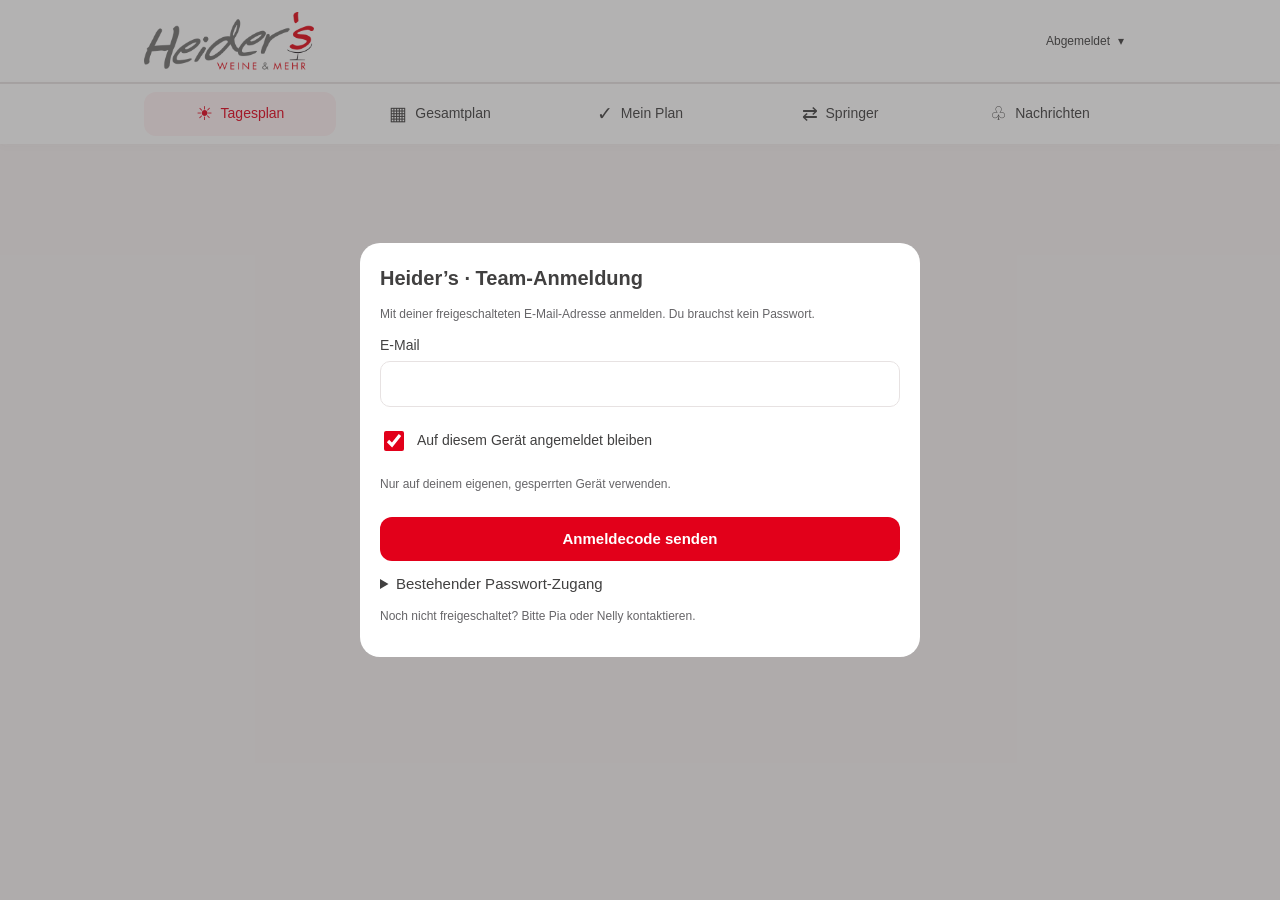
<file: index.html>
<!DOCTYPE html>
<html lang="de"><head><meta charset="UTF-8"><meta name="viewport" content="width=device-width,initial-scale=1,viewport-fit=cover"><title>Heiders Dienstplan</title><meta name="theme-color" content="#F8F4F4"><meta name="apple-mobile-web-app-capable" content="yes"><meta name="apple-mobile-web-app-title" content="Heiders Dienstplan"><link rel="manifest" href="./manifest-v4-10.webmanifest"><link rel="apple-touch-icon" sizes="180x180" href="./apple-touch-icon-v4-10.png"><link rel="icon" type="image/png" sizes="192x192" href="./icon-192-v4-10.png"><meta name="application-name" content="Heiders Dienstplan"><link rel="stylesheet" href="./design.css"></head>
<body>
<header class="app-header"><div class="header-inner"><div class="original-logo"><img src="[data-uri]" alt="Heider's – Weine &amp; Mehr" width="2000" height="2000"></div><div class="user-controls"><details id="accountMenu" class="account-dropdown"><summary aria-label="Kontomenü öffnen"><span id="userBadgeName">Abgemeldet</span><span aria-hidden="true">▾</span></summary><div class="account-menu"><p id="accountDetails" class="hint"></p><button id="demandEditButton" hidden onclick="document.getElementById('accountMenu').open=false;openSollModal('bedarf')">Bedarf</button><button id="reservationEditButton" hidden onclick="document.getElementById('accountMenu').open=false;openSollModal('reservierungen')">Reservierungen</button><button id="absenceAdminButton" hidden onclick="document.getElementById('accountMenu').open=false;openAbsenceOverview()">Abwesenheiten</button><button id="employeesButton" hidden onclick="document.getElementById('accountMenu').open=false;openEmployees()">Team &amp; Zugänge</button><button id="adminAssignmentButton" hidden onclick="document.getElementById('accountMenu').open=false;openAdminAssignment()">Schichten zuweisen</button><button type="button" onclick="document.getElementById('accountMenu').open=false;openTimeClock()">Arbeitszeiten</button><button type="button" onclick="openPushSettings()">Benachrichtigungen</button><button type="button" onclick="document.getElementById('accountMenu').open=false;resetUserChoice()">Abmelden</button></div></details></div></div></header>
<section id="demoBanner" class="demo-banner" hidden><strong>VORSCHAU · Auf diesem Gerät</strong><p>Namen und Plan können hier vorbereitet werden. Keine Verbindung zum verbindlichen Dienstplan.</p><label>Testperson<select id="demoPerson" onchange="switchDemoPerson(this.value)"></select></label><div class="demo-tools"><button onclick="openPreviewTeam()">Vorschau-Team bearbeiten</button><button onclick="resetDemo()">Testdaten zurücksetzen</button><button onclick="exitDemo()">Zum echten Login</button></div></section>
<div id="loginModal" class="message-modal"><form class="message-panel form-stack" onsubmit="event.preventDefault();confirmUserChoice()"><h2>Heider’s · Team-Anmeldung</h2><p class="hint">Mit deiner freigeschalteten E-Mail-Adresse anmelden. Du brauchst kein Passwort.</p><label>E-Mail<input id="loginEmail" type="email" autocomplete="email" required style="width:100%;margin-top:5px"></label><div id="loginCodeBox" hidden><label>Anmeldecode<input id="loginCode" type="text" inputmode="numeric" autocomplete="one-time-code" pattern="[0-9 ]{6,12}" maxlength="12" placeholder="Code aus der E-Mail" style="width:100%;margin-top:5px"></label><div class="actions"><button id="loginResend" type="button" onclick="sendLoginCode()">Neuen Code senden</button><button id="loginRestart" type="button" onclick="restartCodeLogin()">Andere E-Mail</button></div></div><p id="loginNotice" class="hint" role="status" aria-live="polite"></p><p id="loginError" class="error" role="alert"></p><label class="remember-login"><input id="rememberLogin" type="checkbox" checked> Auf diesem Gerät angemeldet bleiben</label><p class="hint">Nur auf deinem eigenen, gesperrten Gerät verwenden.</p><button id="loginSubmit" class="primary wide" type="submit">Anmeldecode senden</button><details class="login-fallback"><summary>Bestehender Passwort-Zugang</summary><label><input id="passwordMode" type="checkbox" onchange="setPasswordLogin(this.checked)"> Vorhandenes Passwort verwenden</label><div id="passwordLoginBox" hidden><label>Passwort<input id="loginPassword" type="password" autocomplete="current-password" style="width:100%;margin-top:5px"></label></div></details><p class="hint">Noch nicht freigeschaltet? Bitte Pia oder Nelly kontaktieren.</p></form></div>
<p id="syncStatus" role="status" aria-live="polite"></p>
<main id="appMain" hidden>
 <div class="week-nav"><button onclick="changeWeek(-1)" aria-label="Vorherige Woche">❮</button><label class="compact-week-select"><span class="compact-week-text"><svg class="week-calendar-icon" viewBox="0 0 24 24" aria-hidden="true" focusable="false"><rect x="4" y="5" width="16" height="16" rx="2"/><path d="M8 3v4m8-4v4M4 10h16"/></svg><span class="compact-week-copy"><strong id="weekTitle"></strong><small id="weekRange"></small></span><span class="week-select-chevron" aria-hidden="true"><svg viewBox="0 0 24 24" focusable="false"><path d="m6 9 6 6 6-6"/></svg></span></span><input id="planWeek" class="week-calendar-input" type="date" onclick="if(this.showPicker){try{this.showPicker()}catch(error){}}" aria-label="Andere Woche oder anderen Monat auswählen" onchange="selectPlanWeek(this.value)"></label><button onclick="changeWeek(1)" aria-label="Nächste Woche">❯</button></div>
 <h1 id="screenTitle" tabindex="-1">Tagesplan</h1><p class="sub">Heider’s · Dein Team. Dein Plan.</p>
 <section id="capacityWarning" class="capacity-warning" role="status" hidden></section>
 <section id="incomingRequests" class="incoming-requests" aria-label="Offene Übernahme-Anfragen" hidden></section>
 <div class="week-options"><button id="specialDaysBtn" class="days-toggle" onclick="toggleSpecialDays()" aria-pressed="false">Mo &amp; So anzeigen</button><button id="exportPdfButton" class="plan-pdf-link" onclick="exportPlanPdf()">Plan als PDF ↓</button></div>
 <div id="undoNotice" hidden></div>
 <section id="deadlinePanel" class="notice"></section><section id="timeClockBar" class="time-clock-bar" hidden></section><section id="planningSupport" class="plain-card" hidden aria-live="polite"></section>

 <details id="weekNotes" class="notice week-notes"><summary id="weekNoteSummary"><span id="weekNotesButton">Hinweise für die Woche</span><span class="notes-chevron" aria-hidden="true">⌄</span></summary><p id="noteDisplay"></p><button id="noteEditButton" onclick="toggleNoteEdit()">Bearbeiten</button><div id="noteEditBox" class="hidden"><textarea id="noteInput" rows="2" maxlength="4000" aria-label="Wochenhinweis"></textarea><button class="primary" onclick="saveWeekNote()">Speichern</button></div></details>
 <div id="tabCards"><div id="dayPickerCards" class="day-picker" aria-label="Tag auswählen"></div><div id="dailyCardsContainer"></div></div>
 <div id="tabWeek" class="hidden"><div class="overview-intro"><strong>Gesamte Woche</strong><p class="hint">Alle Tage im Überblick.</p></div><div id="teamDayContainer"></div><button id="overviewTopButton" class="inbox-top-button overview-top-button" type="button" onclick="overviewToTop()" aria-label="Zum Anfang des Gesamtplans scrollen" title="Nach oben"><svg viewBox="0 0 24 24" width="24" height="24" aria-hidden="true" focusable="false"><path d="M12 19V5M5 12l7-7 7 7"/></svg></button><div id="weekTableScroll" hidden><table><thead><tr id="weekTableHeader"></tr><tr id="weekReservationsRow"></tr></thead><tbody id="weekTableBody"></tbody></table></div></div>
 <div id="tabMyShifts" class="hidden"><p class="hint">Plan für <strong id="currentUserDisplay"></strong></p><div id="myPlanSummary"></div><div id="myAbsenceList"></div><div id="myShiftsList"></div></div>
 <div id="tabSpringer" class="hidden"><div id="springerContainer"></div></div>

 <div id="adminControls" class="hidden"><div id="adminUserSelectWrapper" class="hidden"><label>Plan bearbeiten für <select id="userSelect" onchange="changeUser(this.value)"></select></label></div></div>

 <div id="alarmBanner" hidden><span id="alarmIcon"></span><span id="alarmTitle"></span><span id="alarmMessage"></span></div>
</main>
<nav class="bottom-nav" aria-label="App-Navigation"><div class="nav-inner"><button id="tabCardsBtn" onclick="switchTab('cards')"><span class="nav-icon" aria-hidden="true">☀</span>Tagesplan</button><button id="tabWeekBtn" onclick="switchTab('week')"><span class="nav-icon" aria-hidden="true">▦</span>Gesamtplan</button><button id="tabMyShiftsBtn" onclick="switchTab('myShifts')"><span class="nav-icon" aria-hidden="true">✓</span><span>Mein Plan <span id="incomingCount" class="request-count" hidden></span></span></button><button id="tabSpringerBtn" onclick="switchTab('springer')"><span class="nav-icon" aria-hidden="true">⇄</span>Springer</button><button id="inboxButton" onclick="openInbox()"><span class="nav-icon" aria-hidden="true">♧</span><span>Nachrichten <span id="unreadCount" class="request-count" hidden>0</span></span></button></div></nav>
<div id="sollModal" class="message-modal hidden" role="dialog" aria-modal="true" aria-labelledby="sollTitle"><div class="message-panel plan-editor-panel"><div class="modal-title"><h2 id="sollTitle">Bedarf</h2><button id="editorCloseTop" class="editor-close" onclick="closeSollModal()" aria-label="Editor schließen">✕</button></div><div class="editor-week-picker"><button onclick="changeEditorWeek(-1)" aria-label="Vorherige Woche">‹</button><label class="compact-week-select"><span class="compact-week-text"><svg class="week-calendar-icon" viewBox="0 0 24 24" aria-hidden="true" focusable="false"><rect x="4" y="5" width="16" height="16" rx="2"/><path d="M8 3v4m8-4v4M4 10h16"/></svg><span class="compact-week-copy"><strong id="editorWeekLabel"></strong><small id="editorWeekKW"></small></span><span class="week-select-chevron" aria-hidden="true"><svg viewBox="0 0 24 24" focusable="false"><path d="m6 9 6 6 6-6"/></svg></span></span><input id="editorWeek" class="week-calendar-input" type="date" onclick="if(this.showPicker){try{this.showPicker()}catch(error){}}" aria-label="Andere Woche oder anderen Monat auswählen" onchange="selectEditorWeek(this.value)"></label><button onclick="changeEditorWeek(1)" aria-label="Nächste Woche">›</button></div><p id="editorStatus" role="status" aria-live="polite"></p><div id="sollModalContent" class="editor-scroll"></div><div class="editor-actions"><button onclick="closeSollModal()">Schließen</button><button class="editor-reload" onclick="reloadEditorWeek()">Neu laden</button><button id="editorSave" class="primary" onclick="saveSollSettings()">Speichern</button></div><div id="editorConfirm" class="editor-confirm" hidden><h3>Eingaben speichern?</h3><p>In dieser Woche gibt es ungespeicherte Änderungen.</p><button id="editorPromptSave" class="primary" onclick="resolveEditorPrompt('save')">Ja, speichern</button><button onclick="resolveEditorPrompt('discard')">Nein, Änderungen verwerfen</button><button onclick="resolveEditorPrompt('cancel')">Zurück zur Bearbeitung</button></div></div></div>
  <script>
    function scrollToTop() {
      window.scrollTo({ top: 0, behavior: 'smooth' });
    }

    function getStartOfCurrentWeek() {
      const d = new Date();
      const day = d.getDay();
      const diff = d.getDate() - day + (day === 0 ? -6 : 1);
      const monday = new Date(d.setDate(diff));
      monday.setHours(0, 0, 0, 0);
      return monday;
    }

    let team = [];

    let currentUser = null;
    let currentWeekStart = getStartOfCurrentWeek();
    let showSpecialDays = false;

    let db = {};

    const daysOfWeek = [
      { key: 'mo', label: 'Montag', isSpecial: true },
      { key: 'di', label: 'Dienstag', isSpecial: false },
      { key: 'mi', label: 'Mittwoch', isSpecial: false },
      { key: 'do', label: 'Donnerstag', isSpecial: false },
      { key: 'fr', label: 'Freitag', isSpecial: false },
      { key: 'sa', label: 'Samstag', isSpecial: false },
      { key: 'so', label: 'Sonntag', isSpecial: true }
    ];








    function getDateForDay(dayIndex) {
      const d = new Date(currentWeekStart);
      d.setDate(d.getDate() + dayIndex);
      return d;
    }

    function formatDateShort(date) {
      return date.toLocaleDateString('de-DE', { day: '2-digit', month: '2-digit' });
    }




    function toggleSpecialDays() {
      showSpecialDays = !showSpecialDays;
      document.getElementById('specialDaysBtn').innerText = showSpecialDays ? '✓ Mo & So sichtbar' : 'Mo & So anzeigen';
      document.getElementById('specialDaysBtn').setAttribute('aria-pressed',String(showSpecialDays));
      renderApp();
    }

    function switchTab(tab) {
      document.getElementById('tabCards').classList.add('hidden');
      document.getElementById('tabWeek').classList.add('hidden');
      document.getElementById('tabMyShifts').classList.add('hidden');

      document.getElementById('tabCardsBtn').className = 'py-2 rounded-lg btn-inactive text-center';
      document.getElementById('tabWeekBtn').className = 'py-2 rounded-lg btn-inactive text-center';
      document.getElementById('tabMyShiftsBtn').className = 'py-2 rounded-lg btn-inactive text-center';

      if (tab === 'cards') {
        document.getElementById('tabCards').classList.remove('hidden');
        document.getElementById('tabCardsBtn').className = 'py-2 rounded-lg btn-active text-center';
      } else if (tab === 'week') {
        document.getElementById('tabWeek').classList.remove('hidden');
        document.getElementById('tabWeekBtn').className = 'py-2 rounded-lg btn-active text-center';
      } else {
        document.getElementById('tabMyShifts').classList.remove('hidden');
        document.getElementById('tabMyShiftsBtn').className = 'py-2 rounded-lg btn-active text-center';
      }
    }

    function toggleNoteEdit() {
      const box = document.getElementById('noteEditBox');
      const weekKey = getWeekKey(currentWeekStart);
      if (box.classList.contains('hidden')) {
        box.classList.remove('hidden');
        document.getElementById('noteInput').value = db[weekKey]?.note || '';
      } else {
        box.classList.add('hidden');
      }
    }


    function renderApp() {
      const weekKey = getWeekKey(currentWeekStart);
      const weekEnd = new Date(currentWeekStart);
      weekEnd.setDate(weekEnd.getDate() + 6);

      document.getElementById('weekTitle').innerText = `Woche ab Mo, ${formatDateShort(currentWeekStart)}.`;
      document.getElementById('weekRange').innerText = `${formatDateShort(currentWeekStart)} – ${formatDateShort(weekEnd)}.${weekEnd.getFullYear()}`;

      document.getElementById('noteDisplay').innerText = db[weekKey]?.note || 'Keine Notizen für diese Woche.';

      checkAlarmsAndCapacities();
      renderMyShiftsTab();
      renderFullPlanTabCards();
      renderWeekOverviewTable();
    }

    function checkAlarmsAndCapacities() {
      const weekKey = getWeekKey(currentWeekStart);
      const weekData = db[weekKey];
      let issues = [];

      daysOfWeek.forEach((dayObj, index) => {
        if (dayObj.isSpecial && !showSpecialDays) return;
        const dayKey = dayObj.key;
        const soll = weekData.soll[dayKey] || { tag: 0, abend: 0 };

        ['tag', 'abend'].forEach(schicht => {
          const reqSoll = soll[schicht] || 0;
          if (reqSoll === 0) return;

          let countDa = 0, hasKitchen = false;
          team.forEach(m => {
            const val = weekData.shifts[m.name]?.[dayKey]?.[schicht] || '-';
            if (val !== '-' && !['u', 'k', 'f'].includes(val.toLowerCase())) countDa++;
            if (val.toLowerCase().includes('kü')) hasKitchen = true;
          });

          if (countDa < reqSoll) issues.push(`${dayObj.label} ${schicht.toUpperCase()}: ${countDa}/${reqSoll} Personal`);
          if (!hasKitchen && reqSoll > 0) issues.push(`${dayObj.label} ${schicht.toUpperCase()}: Keine Küche!`);
        });
      });

      const banner = document.getElementById('alarmBanner');
      if (issues.length === 0) {
        banner.className = "p-3 rounded-2xl shadow-sm text-xs bg-emerald-50 border border-emerald-200 text-emerald-900";
        document.getElementById('alarmIcon').innerText = "✅";
        document.getElementById('alarmTitle').innerText = "Alles optimal besetzt";
        document.getElementById('alarmMessage').innerText = "Alle Schichten haben ausreichend Personal und Küche.";
      } else {
        banner.className = "p-3 rounded-2xl shadow-sm text-xs bg-red-50 border border-red-200 text-red-900";
        document.getElementById('alarmIcon').innerText = "⚠️";
        document.getElementById('alarmTitle').innerText = `${issues.length} Offene Stelle(n)`;
        document.getElementById('alarmMessage').innerHTML = issues.map(i => `• ${i}`).join('<br>');
      }
    }

    function renderFullPlanTabCards() {
      const weekKey = getWeekKey(currentWeekStart);
      const weekData = db[weekKey];
      const container = document.getElementById('dailyCardsContainer');
      container.innerHTML = '';

      daysOfWeek.forEach((dayObj, index) => {
        if (dayObj.isSpecial && !showSpecialDays) return;
        const dayKey = dayObj.key;
        const dateObj = getDateForDay(index);
        const dateFormatted = `${dayObj.label}, ${formatDateShort(dateObj)}.`;
        const soll = weekData.soll[dayKey] || { tag: 0, abend: 0 };
        const resT = weekData.resTag?.[dayKey] || '';
        const resA = weekData.resAbend?.[dayKey] || '';

        let staffTag = [], staffAbend = [];
        team.forEach(m => {
          const st = weekData.shifts[m.name]?.[dayKey]?.tag || '-';
          const sa = weekData.shifts[m.name]?.[dayKey]?.abend || '-';

          if (isScheduled(st)) staffTag.push({ name: m.name, role: st });
          if (isScheduled(sa)) staffAbend.push({ name: m.name, role: sa });
        });

        const card = document.createElement('div');
        card.className = "bg-white border border-stone-200 rounded-2xl p-3.5 shadow-sm space-y-3";

        card.innerHTML = `
          <div class="flex justify-between items-center border-b pb-2 border-stone-100">
            <h3 class="font-bold text-[#8C1D40] text-sm">${dateFormatted}</h3>
            <span class="text-[10px] font-bold px-2 py-0.5 bg-stone-100 rounded-full text-stone-600">${dayObj.isSpecial ? 'Event' : 'Regulär'}</span>
          </div>

          ${(resT || resA) ? `
            <div class="bg-purple-50 border border-purple-300 rounded-xl p-2.5 text-xs text-purple-950 space-y-1 shadow-sm">
              <div class="font-bold text-purple-900 flex items-center gap-1">📌 RESERVIERUNGEN & EVENTS:</div>
              <div class="pl-1 space-y-0.5">
                ${resT ? `<div class="font-semibold text-[11px]">• Tag: <span class="font-normal">${escapeHtml(resT)}</span></div>` : ''}
                ${resA ? `<div class="font-semibold text-[11px]">• Abend: <span class="font-normal">${escapeHtml(resA)}</span></div>` : ''}
              </div>
            </div>
          ` : ''}

          <div class="space-y-2.5">
            <div class="bg-stone-50 rounded-xl p-2.5 border border-stone-200/70">
              <div class="flex justify-between items-center mb-1.5">
                <span class="font-bold text-xs text-[#8C1D40]">☀️ Tagesschicht (ab 10:30)</span>
                <span class="text-[10px] font-bold ${staffTag.length < soll.tag ? 'text-red-600' : 'text-emerald-700'}">${staffTag.length} von ${soll.tag} Besetzt</span>
              </div>
              <div class="flex flex-wrap gap-1.5 mb-2">
                ${staffTag.map(s => `
                  <span class="inline-flex items-center gap-1 text-[11px] px-2 py-1 rounded-lg font-bold ${s.role.toLowerCase().includes('kü') ? 'badge-kü' : 'badge-se'}">
                    ${escapeHtml(s.name)} (${escapeHtml(shiftRoleLabel(s.role))})
                  </span>
                `).join('')}
                ${staffTag.length === 0 ? '<span class="text-[11px] text-stone-400 italic">Niemand eingetragen</span>' : ''}
              </div>
              ${renderClaimAction(dayKey, 'tag')}
            </div>

            <div class="bg-stone-50 rounded-xl p-2.5 border border-stone-200/70">
              <div class="flex justify-between items-center mb-1.5">
                <span class="font-bold text-xs text-[#8C1D40]">🌙 Abendschicht (ab 15:00)</span>
                <span class="text-[10px] font-bold ${staffAbend.length < soll.abend ? 'text-red-600' : 'text-emerald-700'}">${staffAbend.length} von ${soll.abend} Besetzt</span>
              </div>
              <div class="flex flex-wrap gap-1.5 mb-2">
                ${staffAbend.map(s => `
                  <span class="inline-flex items-center gap-1 text-[11px] px-2 py-1 rounded-lg font-bold ${s.role.toLowerCase().includes('kü') ? 'badge-kü' : 'badge-se'}">
                    ${escapeHtml(s.name)} (${escapeHtml(shiftRoleLabel(s.role))})
                  </span>
                `).join('')}
                ${staffAbend.length === 0 ? '<span class="text-[11px] text-stone-400 italic">Niemand eingetragen</span>' : ''}
              </div>
              ${renderClaimAction(dayKey, 'abend')}
            </div>
          </div>
        `;
        container.appendChild(card);
      });
    }

    function renderWeekOverviewTable() {
      const weekKey = getWeekKey(currentWeekStart);
      const weekData = db[weekKey];

      const headerRow = document.getElementById('weekTableHeader');
      headerRow.innerHTML = `<th class="p-2 sticky-col">Mitarbeiter</th>`;

      daysOfWeek.forEach((dayObj, index) => {
        if (dayObj.isSpecial && !showSpecialDays) return;
        const dateStr = formatDateShort(getDateForDay(index));
        headerRow.innerHTML += `
          <th class="p-1.5 text-center border-r border-stone-200 min-w-[132px]">
            <div class="font-bold text-xs text-[#8C1D40]">${dayObj.label.slice(0, 2)}</div>
            <div class="text-[9px] text-stone-500">${dateStr}</div>
          </th>
        `;
      });

      const reservationRow = document.getElementById('weekReservationsRow');
      reservationRow.innerHTML = `<th class="p-2 sticky-col text-left reservation-title">📌 Reservierungen</th>`;
      daysOfWeek.forEach(dayObj => {
        if (dayObj.isSpecial && !showSpecialDays) return;
        const tag = weekData.resTag?.[dayObj.key] || '';
        const abend = weekData.resAbend?.[dayObj.key] || '';
        reservationRow.innerHTML += `<th class="p-2 text-left reservation-cell"><div class="reservation-detail">
          <div><b>Tag:</b> ${tag ? escapeHtml(tag) : '–'}</div>
          <div class="mt-1"><b>Abend:</b> ${abend ? escapeHtml(abend) : '–'}</div>
        </div></th>`;
      });
      const tbody = document.getElementById('weekTableBody');
      tbody.innerHTML = '';

      team.forEach((m, idx) => {
        const tr = document.createElement('tr');
        const isUser = m.name === currentUser;
        const bgClass = isUser ? 'bg-amber-100/70 font-bold' : (idx % 2 === 0 ? 'bg-white' : 'bg-stone-50/70');
        tr.className = `${bgClass} border-b-2 border-stone-200/80 hover:bg-amber-50`;

        let nameTd = `<td class="p-2 sticky-col ${isUser ? 'bg-amber-100' : 'bg-white'} border-r-2 border-stone-300">
          <span class="font-bold text-xs text-[#2B2321] block leading-tight">${escapeHtml(m.name)}</span>
        </td>`;

        let daysTds = '';
        daysOfWeek.forEach(dayObj => {
          if (dayObj.isSpecial && !showSpecialDays) return;
          const shift = weekData.shifts[m.name]?.[dayObj.key] || { tag: '-', abend: '-' };

          const formatCell = (val, period) => {
            if (!shiftAnswered(weekKey, m.id, dayObj.key, period)) return `<span class="text-stone-400" title="Noch keine Rückmeldung">Offen</span>`;
            if (val === '-') return `<span class="text-stone-400">Frei</span>`;
            if (val.toLowerCase().includes('kü')) return `<span class="px-1 py-0.5 bg-amber-100 text-amber-900 rounded font-bold text-[10px] border border-amber-300">${escapeHtml(shiftRoleLabel(val))}</span>`;
            return `<span class="px-1 py-0.5 bg-emerald-100 text-emerald-800 rounded font-bold text-[10px] border border-emerald-300">${escapeHtml(shiftRoleLabel(val))}</span>`;
          };

          daysTds += `
            <td class="p-1.5 border-r border-stone-200 text-center text-xs align-middle">
              <div class="shift-cell">
                <div class="shift-line"><span class="shift-label">Tag</span>${formatCell(shift.tag, 'tag')}</div>
                <div class="shift-line"><span class="shift-label">Abend</span>${formatCell(shift.abend, 'abend')}</div>
              </div>
            </td>
          `;
        });

        tr.innerHTML = nameTd + daysTds;
        tbody.appendChild(tr);
      });
    }


    function renderMyShiftsTab() {
      const weekKey = getWeekKey(currentWeekStart);
      const weekData = db[weekKey];
      const container = document.getElementById('myShiftsList');
      container.innerHTML = '';

      daysOfWeek.forEach((dayObj, index) => {
        if (dayObj.isSpecial && !showSpecialDays) return;
        const dayKey = dayObj.key;
        const dateObj = getDateForDay(index);
        const dateFormatted = `${dayObj.label}, ${formatDateShort(dateObj)}.`;
        const userShifts = weekData.shifts[currentUser]?.[dayKey] || { tag: '-', abend: '-' };

        const card = document.createElement('div');
        card.className = "bg-white border border-stone-200 rounded-2xl p-3 shadow-sm space-y-2";

        card.innerHTML = `
          <div class="font-bold text-[#8C1D40] text-xs border-b pb-1.5 border-stone-100">${dateFormatted}</div>
          <div class="grid grid-cols-2 gap-2">
            <div class="bg-stone-50 p-2 rounded-xl border border-stone-200 text-[11px]">
              <span class="font-bold block text-[#8C1D40] mb-1">☀️ Tag <span class="font-normal text-stone-500">${shiftAnswered(weekKey, team.find(p=>p.name===currentUser)?.id, dayKey, 'tag') ? '· beantwortet' : '· offen'}</span></span>
              <div class="grid grid-cols-2 gap-1 mb-1.5">
                <button onclick="updateShift('${dayKey}', 'tag', 'se')" ${userShifts.tag === 'se' ? 'disabled aria-disabled="true"' : ''} class="py-1 rounded font-bold ${userShifts.tag === 'se' ? 'bg-emerald-600 text-white' : 'bg-white border'}">Service/Theke</button>
                <button onclick="updateShift('${dayKey}', 'tag', 'kü')" ${userShifts.tag === 'kü' ? 'disabled aria-disabled="true"' : ''} class="py-1 rounded font-bold ${userShifts.tag === 'kü' ? 'bg-amber-600 text-white' : 'bg-white border'}">Küche</button>
              </div>
              <button onclick="updateShift('${dayKey}', 'tag', '-')" ${userShifts.tag === '-' && shiftAnswered(weekKey, team.find(p => p.name === currentUser)?.id, dayKey, 'tag') ? 'disabled aria-disabled="true"' : ''} class="w-full py-0.5 rounded text-[10px] ${userShifts.tag === '-' ? 'bg-stone-300' : 'bg-white border'}">${isScheduled(userShifts.tag) ? 'Austragen …' : 'Frei bestätigen'}</button>
            </div>

            <div class="bg-stone-50 p-2 rounded-xl border border-stone-200 text-[11px]">
              <span class="font-bold block text-[#8C1D40] mb-1">🌙 Abend <span class="font-normal text-stone-500">${shiftAnswered(weekKey, team.find(p=>p.name===currentUser)?.id, dayKey, 'abend') ? '· beantwortet' : '· offen'}</span></span>
              <div class="grid grid-cols-2 gap-1 mb-1.5">
                <button onclick="updateShift('${dayKey}', 'abend', 'se')" ${userShifts.abend === 'se' ? 'disabled aria-disabled="true"' : ''} class="py-1 rounded font-bold ${userShifts.abend === 'se' ? 'bg-emerald-600 text-white' : 'bg-white border'}">Service/Theke</button>
                <button onclick="updateShift('${dayKey}', 'abend', 'kü')" ${userShifts.abend === 'kü' ? 'disabled aria-disabled="true"' : ''} class="py-1 rounded font-bold ${userShifts.abend === 'kü' ? 'bg-amber-600 text-white' : 'bg-white border'}">Küche</button>
              </div>
              <button onclick="updateShift('${dayKey}', 'abend', '-')" ${userShifts.abend === '-' && shiftAnswered(weekKey, team.find(p => p.name === currentUser)?.id, dayKey, 'abend') ? 'disabled aria-disabled="true"' : ''} class="w-full py-0.5 rounded text-[10px] ${userShifts.abend === '-' ? 'bg-stone-300' : 'bg-white border'}">${isScheduled(userShifts.abend) ? 'Austragen …' : 'Frei bestätigen'}</button>
            </div>
          </div>
        `;
        container.appendChild(card);
      });
    }


    function openSollModal() {
      const weekKey = getWeekKey(currentWeekStart);
      const weekData = db[weekKey];
      const container = document.getElementById('sollModalContent');
      container.innerHTML = '';

      daysOfWeek.forEach((dayObj, index) => {
        const dayKey = dayObj.key;
        const dateStr = formatDateShort(getDateForDay(index));
        const soll = weekData.soll[dayKey] || { tag: 0, abend: 0 };
        const resT = weekData.resTag?.[dayKey] || '';
        const resA = weekData.resAbend?.[dayKey] || '';

        container.innerHTML += `
          <div class="p-2.5 bg-stone-50 rounded-xl border border-stone-200 space-y-1.5">
            <div class="font-bold text-[#8C1D40]">${dayObj.label}, ${dateStr}</div>
            <div class="grid grid-cols-2 gap-2">
              <div>
                <label class="block text-[9px] font-bold text-stone-500">Soll Tag:</label>
                <input type="number" id="soll_${dayKey}_tag" value="${Number(soll.tag) || 0}" min="0" max="50" step="1" class="p-1 border rounded w-full">
              </div>
              <div>
                <label class="block text-[9px] font-bold text-stone-500">Soll Abend:</label>
                <input type="number" id="soll_${dayKey}_abend" value="${Number(soll.abend) || 0}" min="0" max="50" step="1" class="p-1 border rounded w-full">
              </div>
            </div>
            <div class="grid grid-cols-2 gap-2">
              <div>
                <label class="block text-[9px] font-bold text-purple-900">Res. Tag:</label>
                <input type="text" id="res_${dayKey}_tag" value="${escapeHtml(resT)}" placeholder="z.B. 12 Pers. Tag" class="p-1 border rounded w-full">
              </div>
              <div>
                <label class="block text-[9px] font-bold text-purple-900">Res. Abend:</label>
                <input type="text" id="res_${dayKey}_abend" value="${escapeHtml(resA)}" placeholder="z.B. 45 Pers. Lesung" class="p-1 border rounded w-full">
              </div>
            </div>
          </div>
        `;
      });
      document.getElementById('sollModal').classList.remove('hidden');
    }

    function closeSollModal() {
      document.getElementById('sollModal').classList.add('hidden');
    }



  </script>

<div id="withdrawModal" class="message-modal" hidden role="dialog" aria-modal="true" aria-labelledby="withdrawTitle"><form class="message-panel form-stack" onsubmit="event.preventDefault();confirmWithdrawal()"><h2 id="withdrawTitle">Eintragung ändern</h2><p id="withdrawDetails"></p><p id="withdrawRule" class="hint"></p><div class="actions"><button type="button" onclick="openTransferFromWithdrawal()">Ersatz anfragen</button></div><div id="withdrawReasons"><label>Grund<select id="withdrawReason"><option value="">Bitte auswählen</option><option>Vertan</option><option>Kann nicht kommen</option></select></label><label>Nachricht an Pia und Nelly (freiwillig)<textarea id="withdrawMessage" maxlength="1000" rows="2"></textarea></label></div><p id="withdrawError" class="error" role="alert"></p><div class="actions"><button type="button" onclick="closeWithdrawal()">Abbrechen</button><button id="withdrawSubmit" class="primary" type="submit">Austragen</button></div></form></div>
<div id="transferModal" class="message-modal" hidden role="dialog" aria-modal="true" aria-labelledby="transferTitle"><form class="message-panel form-stack" onsubmit="event.preventDefault();submitTransfer()"><h2 id="transferTitle">Ersatz anfragen</h2><p id="transferDetails"></p><p class="hint">Du bleibst eingetragen, bis die angefragte Person bestätigt. Der offene Vorschlag ist im Gesamtplan sichtbar.</p><label>Wer könnte übernehmen?<select id="transferTarget" required></select></label><p id="transferAvailability" class="hint"></p><label>Nachricht (freiwillig)<textarea id="transferNote" rows="2" maxlength="1000"></textarea></label><p id="transferError" class="error" role="alert"></p><div class="actions"><button type="button" onclick="closeTransfer()">Abbrechen</button><button id="transferSubmit" class="primary" type="submit">Übernahme anfragen</button></div></form></div>
<div id="inboxModal" class="message-modal" hidden role="dialog" aria-modal="true" aria-labelledby="inboxTitle"><div id="inboxPanel" class="message-panel"><div class="modal-title"><h2 id="inboxTitle" tabindex="-1">Nachrichten</h2><button onclick="closeInbox()" aria-label="Nachrichten schließen">✕</button></div><p class="hint">Offene Übernahme-Anfragen siehst du oben im Plan und kannst sie dort bestätigen oder ablehnen. Nachrichten erscheinen nur in der App.</p><div id="inboxMessages"></div><button id="inboxTopButton" class="inbox-top-button" type="button" hidden onclick="inboxToTop()" aria-label="Zum Anfang der Nachrichten scrollen" title="Nach oben"><svg viewBox="0 0 24 24" width="24" height="24" aria-hidden="true" focusable="false"><path d="M12 19V5M5 12l7-7 7 7"/></svg></button></div></div>
<div id="employeesModal" class="message-modal" hidden role="dialog" aria-modal="true" aria-labelledby="employeesTitle"><section class="message-panel form-stack"><div class="modal-title"><h2 id="employeesTitle">Team &amp; Zugänge</h2><button type="button" class="modal-close" onclick="closeEmployees()" aria-label="Teamverwaltung schließen">✕</button></div><p class="hint">Personen ohne E-Mail können bereits eingeplant werden. Ein später verbundener Zugang verwendet dasselbe Profil und dieselben Schichten.</p><div id="employeesList"></div><form onsubmit="event.preventDefault();createEmployee()"><label>Neue Person<input id="employeeName" maxlength="60" required placeholder="Name" style="width:100%;margin-top:5px"></label><button class="primary wide" type="submit">Person ohne Login anlegen</button></form><form id="employeeLinkForm" onsubmit="event.preventDefault();linkEmployeeLogin()"><h3>E-Mail hinterlegen</h3><p class="hint">E-Mail-Adresse der ausgewählten Person speichern. Sie fordert ihren Anmeldecode anschließend selbst an. Alle bisherigen Schichten bleiben erhalten.</p><label>Person<select id="employeeLinkPerson" required></select></label><label>E-Mail der Person<input id="employeeEmail" type="email" maxlength="254" autocomplete="off" required style="width:100%;margin-top:5px"></label><button id="employeeEmailSave" class="primary wide" type="submit">E-Mail speichern und freischalten</button></form><p id="employeeResult" role="status"></p><button class="plain-action wide" type="button" onclick="closeEmployees()">Fertig · schließen</button></section></div>
<div id="previewTeamModal" class="message-modal" hidden role="dialog" aria-modal="true" aria-labelledby="previewTeamTitle"><form class="message-panel form-stack" onsubmit="event.preventDefault();savePreviewTeam()"><div class="modal-title"><h2 id="previewTeamTitle">Vorschau-Team</h2><button type="button" class="modal-close" onclick="closePreviewTeam()" aria-label="Team-Editor schließen">✕</button></div><p class="hint">Ersetze die Testnamen durch eure Namen. Bestehende Vorschau-Schichten bleiben der jeweiligen Person zugeordnet. Die ersten beiden Profile dienen als Admins.</p><div id="previewTeamNames"></div><label>Weitere Personen<textarea id="previewTeamAdd" rows="3" maxlength="2000" placeholder="Ein Name pro Zeile"></textarea></label><p id="previewTeamError" class="error" role="alert"></p><p class="hint">Nur auf diesem Gerät. Es werden keine Login-Konten angelegt und keine Daten in den verbindlichen Plan übernommen.</p><button class="primary wide" type="submit">Namen speichern · schließen</button></form></div>
<div id="assignmentModal" class="message-modal" hidden role="dialog" aria-modal="true" aria-labelledby="assignmentTitle"><form class="message-panel form-stack assignment-panel" onsubmit="event.preventDefault();submitAdminAssignment()"><div class="modal-title"><h2 id="assignmentTitle">Schichten zuweisen</h2><button class="modal-close" type="button" onclick="closeAdminAssignment()" aria-label="Zuweisung schließen">✕</button></div><p id="assignmentWeek" class="hint"></p><fieldset id="assignmentFields"><label>Person<select id="assignmentPerson" required></select></label><p class="hint">Wähle die Schichten für diese Woche. Leere Felder werden nicht zugewiesen.</p><div class="assignment-grid"><div class="assignment-grid-heading"><span>Tag</span><span>Tag · 10:30</span><span>Abend · 15:00</span></div><div id="assignmentDays"></div></div><label>Vorlage wiederholen für … Wochen<input id="assignmentWeeks" type="number" min="1" max="12" step="1" value="1" required></label><p class="hint">1 = nur diese Woche, 5 = diese und die nächsten vier Wochen. Bestehende Schichten, bestätigtes Frei und Abwesenheiten werden nicht überschrieben. Volle Schichten werden übersprungen und den Admins gemeldet.</p></fieldset><p id="assignmentResult" class="message-body" role="status"></p><button id="assignmentSubmit" class="primary wide" type="submit">Zuweisung speichern</button><button id="assignmentDone" class="primary wide" type="button" hidden onclick="closeAdminAssignment()">Fertig · schließen</button><button id="assignmentCancel" class="plain-action wide" type="button" onclick="closeAdminAssignment()">Abbrechen</button></form></div>
<div id="timeClockModal" class="message-modal" hidden role="dialog" aria-modal="true" aria-labelledby="timeClockTitle"><div class="message-panel form-stack time-panel"><div class="modal-title"><h2 id="timeClockTitle" tabindex="-1">Arbeitszeiten</h2><button type="button" class="modal-close" onclick="closeTimeClock()" aria-label="Arbeitszeiten schließen">✕</button></div><p class="hint">Deine manuell eingetragenen Arbeitszeiten erscheinen hier. Wähle den gewünschten Monat.</p><div class="time-month-picker"><button type="button" onclick="changeTimeMonth(-1)" aria-label="Vorheriger Monat">‹</button><label>Monat<input id="timeMonth" type="month" min="2020-01" max="2100-12" onchange="loadTimeSelection()"></label><button type="button" onclick="changeTimeMonth(1)" aria-label="Nächster Monat">›</button></div><label id="timePersonLabel">Person<select id="timePerson" onchange="loadTimeSelection()"></select></label><p id="timeClockError" class="error" role="alert"></p><p id="timeSummary" class="time-summary" aria-live="polite"></p><div class="time-export-actions"><button id="timeExportPdf" type="button" class="outline-button" onclick="exportWorkTimes('pdf')">Monat als PDF</button><button id="timeExportCsv" type="button" class="outline-button" onclick="exportWorkTimes('csv')">CSV für Buchhaltung</button><button id="timeManualButton" type="button" onclick="openTimeCorrection()" hidden>Zeit nachtragen</button></div><p class="hint">Eigene manuelle Einträge kannst du über Eintrag ändern berichtigen. Änderungen werden mit einem Grund dokumentiert. Bei Fragen helfen Pia oder Nelly.</p><div id="timeEntries" class="time-entry-list"></div><button type="button" onclick="closeTimeClock()">Schließen</button></div></div>
<div id="timeCorrectionModal" class="message-modal" hidden role="dialog" aria-modal="true" aria-labelledby="timeCorrectionTitle"><form class="message-panel form-stack time-panel" onsubmit="event.preventDefault();saveTimeCorrection()"><div class="modal-title"><h2 id="timeCorrectionTitle">Arbeitszeit korrigieren</h2><button type="button" class="modal-close" onclick="closeTimeCorrection()" aria-label="Korrektur schließen">✕</button></div><p class="hint">Nur für Pia und Nelly. Alle Uhrzeiten gelten für Europe/Berlin. Beginn und Ende müssen bereits vergangen sein.</p><label>Person<select id="timeCorrectionPerson" required></select></label><div class="reservation-selects"><label>Arbeitsbeginn<input id="timeCorrectionStart" type="datetime-local" required></label><label>Arbeitsende<input id="timeCorrectionEnd" type="datetime-local" required></label></div><div id="correctionBreaks"></div><button type="button" class="outline-button" onclick="addCorrectionBreak()">+ Pause</button><label>Korrekturgrund<textarea id="timeCorrectionReason" rows="3" maxlength="500" required placeholder="Zum Beispiel Arbeitsende vergessen – mit Mitarbeiterin geklärt"></textarea></label><label id="timeCorrectionVoidedLabel"><input id="timeCorrectionVoided" type="checkbox"> Eintrag stornieren (bleibt im Verlauf erhalten)</label><p id="timeCorrectionError" class="error" role="alert"></p><button id="timeCorrectionSave" type="submit" class="primary">Korrektur speichern</button><button type="button" onclick="closeTimeCorrection()">Abbrechen</button><details><summary>Korrekturverlauf</summary><pre id="timeAudit" class="time-audit"></pre></details></form></div>

<div id="manualWorkModal" class="message-modal manual-work-modal" hidden role="dialog" aria-modal="true" aria-labelledby="manualWorkTitle"><form class="message-panel form-stack time-panel manual-work-panel" onsubmit="event.preventDefault();saveManualWork()"><div class="modal-title manual-work-header"><h2 id="manualWorkTitle" tabindex="-1">Arbeitszeit eintragen</h2><button id="manualWorkClose" type="button" class="modal-close" onclick="closeManualWork()" aria-label="Arbeitszeiteingabe schließen">✕</button></div><div id="manualWorkBody" class="manual-work-body"><p class="hint">Deine tatsächlichen Zeiten nach Arbeitsende eintragen.</p><fieldset id="manualWorkFields"><p id="manualWorkOwnPerson" class="manual-work-owner"></p><label id="manualWorkPersonLabel" hidden>Person<select id="manualWorkPerson"></select></label><label class="manual-work-date-label">Datum<span class="manual-work-date-control"><span id="manualWorkDateDisplay"></span><span aria-hidden="true">⌄</span><input type="date" id="manualWorkDate" aria-label="Datum auswählen" required oninput="updateManualWorkDateLabel();calculateManualWork()" onchange="updateManualWorkDateLabel();calculateManualWork()"></span></label><div class="reservation-selects manual-work-times"><label>Von<input type="time" id="manualWorkFrom" step="60" required oninput="calculateManualWork()"></label><label>Bis<input type="time" id="manualWorkTo" step="60" required oninput="calculateManualWork()"></label></div><label class="manual-check"><input type="checkbox" id="manualWorkOvernight" onchange="calculateManualWork()"> Ende am nächsten Tag</label><label>Pause (Minuten)<input type="number" inputmode="numeric" id="manualWorkPause" value="0" min="0" max="1500" step="1" required oninput="calculateManualWork()"></label><p id="manualWorkNet" class="time-summary manual-work-net" aria-live="polite"></p><details id="manualWorkNoteDetails" class="manual-work-note"><summary id="manualWorkNoteLabel">Hinweis (optional)</summary><label class="sr-only" for="manualWorkNote">Hinweis oder Änderungsgrund</label><textarea id="manualWorkNote" rows="2" maxlength="500" placeholder="Besonderheit oder Grund der Änderung"></textarea></details></fieldset><p class="hint manual-work-smallprint">Berliner Zeit. Über Monatsgrenzen werden Zeiten und Pausen anteilig verteilt.</p><details id="manualWorkAuditDetails" hidden><summary>Eintragsverlauf</summary><pre id="manualWorkAudit" class="time-audit"></pre></details></div><div class="manual-work-footer"><p id="manualWorkError" class="error" role="alert"></p><div class="manual-work-footer-actions"><button type="button" onclick="closeManualWork()">Abbrechen</button><button id="manualWorkSave" type="submit" class="primary">Arbeitszeit speichern</button></div></div></form></div>

<script src="./config.js"></script><script src="./supabase.js"></script><script src="./cloud.js"></script><script src="./design.js"></script><script src="./auth.js"></script><script src="./absence.js"></script><script src="./workflows.js"></script><script src="./timeclock.js"></script><script src="./manual-time.js"></script><script src="./push-config.js"></script><script src="./push.js"></script><script src="./jspdf.js"></script><script src="./pdf-font.js"></script><script src="./pdf-export.js"></script>
<aside id="appUpdate" hidden role="status" aria-live="polite"><div>Eine neue App-Version ist verfügbar.</div><button id="applyUpdate" type="button">Jetzt aktualisieren</button><button id="deferUpdate" type="button">Später</button></aside>
  <script>
    // Nur nach bewusster Bestätigung neu laden, damit offene Eingaben erhalten bleiben.
    if ('serviceWorker' in navigator && location.protocol !== 'file:') {
      let waitingWorker = null;
      let updateRequested = false;
      const updateBox = document.getElementById('appUpdate');
      function offerUpdate(worker) {
        waitingWorker = worker;
        updateBox.hidden = false;
      }
      document.getElementById('deferUpdate').onclick = () => { updateBox.hidden = true; };
      document.getElementById('applyUpdate').onclick = () => {
        if (!waitingWorker) return;
        updateRequested = true;
        waitingWorker.postMessage({ type: 'SKIP_WAITING' });
      };
      navigator.serviceWorker.addEventListener('controllerchange', () => {
        if (updateRequested) location.reload();
      });
      window.addEventListener('load', async () => {
        try {
          const registration = await navigator.serviceWorker.register('./sw.js', { updateViaCache: 'none' });
          if (registration.waiting && navigator.serviceWorker.controller) offerUpdate(registration.waiting);
          registration.addEventListener('updatefound', () => {
            const installing = registration.installing;
            if (!installing) return;
            installing.addEventListener('statechange', () => {
              if (installing.state === 'installed' && navigator.serviceWorker.controller) offerUpdate(installing);
            });
          });
          const check = () => registration.update().catch(() => {});
          window.addEventListener('online', check);
          document.addEventListener('visibilitychange', () => { if (!document.hidden) check(); });
          setInterval(check, 60000);
          check();
        } catch (error) { console.warn('App-Installation derzeit nicht verfügbar.', error); }
      });
    }
  </script>

<div id="pushSettingsModal" class="message-modal" hidden role="dialog" aria-modal="true" aria-labelledby="pushSettingsTitle"><div class="message-panel"><div class="modal-title"><h2 id="pushSettingsTitle">Benachrichtigungen</h2><button type="button" class="modal-close" onclick="closePushSettings()" aria-label="Schließen">×</button></div><p>Neue Nachrichten, Schichtanfragen und Hinweise auch bei geschlossener App erhalten.</p><p class="hint">Auf dem iPhone: App zum Startbildschirm hinzufügen und von dort öffnen. Auch die Markierung am App-Symbol muss in den Geräteeinstellungen erlaubt sein.</p><p id="pushStatus" role="status" aria-live="polite"></p><div class="actions"><button id="pushEnable" type="button" onclick="enableDevicePush()">Aktivieren</button><button id="pushDisable" type="button" onclick="disableDevicePush()">Auf diesem Gerät deaktivieren</button><button type="button" onclick="closePushSettings()">Schließen</button></div></div></div><div id="absenceModal" class="message-modal" hidden role="dialog" aria-modal="true" aria-labelledby="absenceTitle"><form class="message-panel form-stack" onsubmit="event.preventDefault();submitAbsence()"><div class="modal-title"><h2 id="absenceTitle">Abwesenheit melden</h2><button type="button" class="modal-close" aria-label="Schließen" onclick="closeAbsence()">×</button></div><p id="absencePerson" class="hint"></p><fieldset id="absenceFields"><div class="absence-dates"><label>Von<input id="absenceStart" type="date" required onchange="updateAbsenceEnd()"></label><label>Bis<input id="absenceEnd" type="date" required></label></div><label>Welche Schichten?<select id="absencePeriod"><option value="all">Ganzer Tag</option><option value="tag">Tagschicht</option><option value="abend">Abendschicht</option></select></label><label>Grund (optional)<select id="absenceReason"><option value="">Keine Angabe</option><option>Urlaub</option><option>Krank</option><option>Privat</option><option>Sonstiges</option></select></label><label>Nachricht an Pia und Nelly (optional)<textarea id="absenceNote" rows="3" maxlength="1000"></textarea></label></fieldset><p class="absence-info">Betroffene eingeplante Schichten bleiben zur Klärung erhalten und zählen nicht als besetzt. Pia und Nelly erhalten eine Nachricht. Gründe und Nachrichten sind nur für dich und die Admins sichtbar.</p><p id="absenceError" class="error" role="alert"></p><button id="absenceSubmit" type="submit" class="primary wide">Abwesenheit melden</button><button type="button" class="plain-action wide" onclick="closeAbsence()">Abbrechen</button></form></div>
<div id="absenceOverviewModal" class="message-modal" hidden role="dialog" aria-modal="true" aria-labelledby="absenceOverviewTitle"><section class="message-panel"><div class="modal-title"><h2 id="absenceOverviewTitle">Abwesenheiten</h2><button type="button" class="modal-close" aria-label="Schließen" onclick="closeAbsenceOverview()">×</button></div><p id="absenceOverviewWeek" class="hint"></p><div id="absenceOverviewList"></div><p id="absenceOverviewError" class="error" role="alert"></p><button class="plain-action wide" onclick="closeAbsenceOverview()">Schließen</button></section></div>
</body></html>
</file>
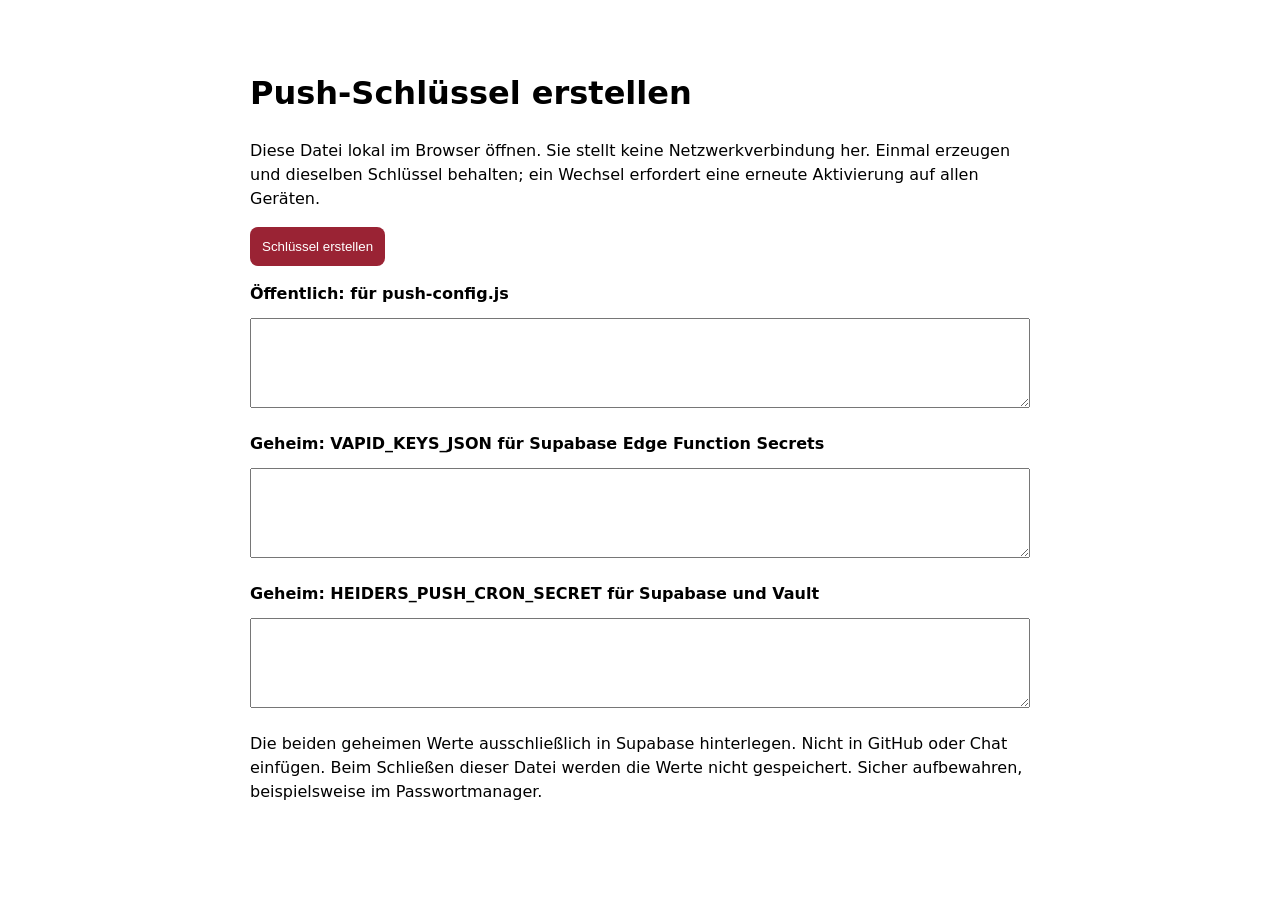
<file: Push-Schluessel-erstellen.html>
<!doctype html><html lang="de"><meta charset="utf-8"><meta name="viewport" content="width=device-width,initial-scale=1"><title>Heiders Push-Schlüssel</title><style>body{font:16px/1.5 system-ui;max-width:780px;margin:32px auto;padding:16px}button{padding:12px;background:#9a2334;color:white;border:0;border-radius:8px}textarea{display:block;width:100%;box-sizing:border-box;min-height:90px;margin:12px 0 24px}label{font-weight:700}</style><h1>Push-Schlüssel erstellen</h1><p>Diese Datei lokal im Browser öffnen. Sie stellt keine Netzwerkverbindung her. Einmal erzeugen und dieselben Schlüssel behalten; ein Wechsel erfordert eine erneute Aktivierung auf allen Geräten.</p><button id="generate">Schlüssel erstellen</button><p id="status" role="status"></p><label for="publicKey">Öffentlich: für push-config.js</label><textarea id="publicKey" readonly></textarea><label for="keysJson">Geheim: VAPID_KEYS_JSON für Supabase Edge Function Secrets</label><textarea id="keysJson" readonly></textarea><label for="cronSecret">Geheim: HEIDERS_PUSH_CRON_SECRET für Supabase und Vault</label><textarea id="cronSecret" readonly></textarea><p>Die beiden geheimen Werte ausschließlich in Supabase hinterlegen. Nicht in GitHub oder Chat einfügen. Beim Schließen dieser Datei werden die Werte nicht gespeichert. Sicher aufbewahren, beispielsweise im Passwortmanager.</p><script>
const encode=bytes=>btoa(String.fromCharCode(...new Uint8Array(bytes))).replace(/\+/g,'-').replace(/\//g,'_').replace(/=+$/,'');
document.getElementById('generate').onclick=async()=>{const button=document.getElementById('generate');button.disabled=true;try{const pair=await crypto.subtle.generateKey({name:'ECDSA',namedCurve:'P-256'},true,['sign','verify']);const publicKey=await crypto.subtle.exportKey('jwk',pair.publicKey),privateKey=await crypto.subtle.exportKey('jwk',pair.privateKey);document.getElementById('publicKey').value=encode(await crypto.subtle.exportKey('raw',pair.publicKey));document.getElementById('keysJson').value=JSON.stringify({publicKey,privateKey});document.getElementById('cronSecret').value=encode(crypto.getRandomValues(new Uint8Array(32)));document.getElementById('status').textContent='Erstellt. Jetzt die drei Werte an die beschriebenen Stellen kopieren.';}catch(_){document.getElementById('status').textContent='Erstellung fehlgeschlagen. Bitte diese Datei in einem aktuellen Browser lokal öffnen.';button.disabled=false;}};
</script></html>
</file>
<file: design.css>
:root{--red:#E2001A;--red-dark:#b60015;--ink:#414040;--muted:#666568;--soft:#F8F4F4;--line:#e7e2e2;--paper:#fff;--header-height:76px}
#dayPickerCards{position:sticky;top:var(--header-height);z-index:30;background:var(--soft);padding:8px 0;margin-top:10px}
#adminUserSelectWrapper{margin:10px 0}#adminUserSelectWrapper select{max-width:100%;margin:5px 0}
input,select,textarea{font-size:16px}
*{box-sizing:border-box}body{margin:0;background:var(--soft);color:var(--ink);font:15px/1.5 -apple-system,BlinkMacSystemFont,"Segoe UI",sans-serif;padding-bottom:95px}button,input,select,textarea{font:inherit}button{cursor:pointer;min-height:44px;border:0;border-radius:12px;padding:10px 14px;background:var(--soft);color:var(--ink)}button:disabled{opacity:.55;cursor:default}button:focus-visible,input:focus-visible,textarea:focus-visible,select:focus-visible{outline:2px solid var(--red);outline-offset:2px}[hidden],.hidden{display:none!important}input,select,textarea{max-width:100%;padding:10px;border:1px solid var(--line);border-radius:10px;background:var(--paper);color:var(--ink)}textarea{width:100%;resize:vertical}label{display:block;font-size:14px}h1,h2,h3,p{margin-top:0}h1{font-size:26px;line-height:1.2;letter-spacing:-.5px;margin-bottom:5px}h2{font-size:20px;margin-bottom:12px}h3{font-size:17px;margin-bottom:10px}.app-header{position:sticky;top:0;z-index:40;background:#fff;border-bottom:1px solid var(--line)}.header-inner{max-width:560px;margin:auto;padding:12px 16px;display:flex;align-items:center;justify-content:space-between;gap:8px}.original-logo{width:150px;min-width:108px;aspect-ratio:2000/680;overflow:hidden;position:relative}.original-logo img{width:100%;height:auto;position:absolute;left:0;top:0;transform:translateY(-22.8%)}.user-controls{display:flex;align-items:center;gap:4px;font-size:12px}.user-controls select{max-width:145px;font-size:12px;padding:5px}.user-controls button{padding:5px 9px}.user-badge{display:flex;align-items:center;background:var(--soft);border-radius:12px;padding-left:10px;gap:5px}#appMain,#syncStatus,.demo-banner{max-width:560px;margin:auto}#appMain{padding:16px}#syncStatus{padding:8px 16px 0;font-size:12px}.sub{font-size:13px;color:var(--muted);margin-bottom:14px}.week-nav{display:flex;justify-content:space-between;align-items:center;background:#fff;padding:4px;border-radius:14px;margin:14px 0;font-size:14px;text-align:center}.week-nav button{min-width:44px}.week-nav small{display:block;color:var(--muted);font-size:12px}.day-picker{display:flex;gap:6px;margin:18px 0}.day-picker button{flex:1;min-width:0;padding:8px 3px;font-size:12px;background:#fff}.day-picker button span{display:block;font-size:18px;font-weight:600}.day-picker button.active{background:var(--red);color:white}.day-title{margin:16px 0 12px}.shift-card,.plain-card{background:#fff;border:1px solid var(--line);border-radius:16px;padding:16px;margin-bottom:14px}.shift-heading{display:flex;align-items:center;justify-content:space-between;gap:8px;margin-bottom:8px;flex-wrap:wrap}.shift-heading h3{margin:0}.occupancy{font-size:12px;color:var(--muted)}.open-slot{font-size:12px;color:#9c3615;background:#fff2e8;border-radius:8px;padding:4px 8px}.roster{list-style:none;padding:0;margin:0}.roster li{padding:10px 0;border-top:1px solid var(--line)}.person-line{display:flex;justify-content:space-between;align-items:center;gap:12px}.person-line span{font-size:13px;color:var(--muted);text-align:right}.transfer-status{margin-top:4px;padding:5px 8px;border-radius:8px;background:#fff4de;color:#79521a;font-size:12px}.reservation{margin-top:12px;background:var(--soft);padding:10px 12px;border-radius:10px;font-size:13px;white-space:pre-wrap;overflow-wrap:anywhere}.reservation strong{display:block;margin-bottom:4px}.primary,.message-button{background:var(--red);color:white;font-weight:600}.primary:hover,.message-button:hover{background:var(--red-dark)}.wide{width:100%;margin-top:12px}.secondary{background:var(--soft)}.actions{display:flex;gap:8px;flex-wrap:wrap;margin-top:12px}.actions button{flex:1}.bottom-nav{position:fixed;bottom:0;left:0;right:0;z-index:45;background:#fff;border-top:1px solid var(--line);padding-bottom:env(safe-area-inset-bottom)}.nav-inner{max-width:560px;margin:auto;display:grid;grid-template-columns:repeat(5,1fr);padding:7px 4px;gap:2px}.nav-inner button{font-size:11px;padding:6px 1px;display:flex;flex-direction:column;align-items:center;gap:3px;background:transparent}.nav-inner .nav-icon{font-size:19px;line-height:24px}.nav-inner button.active{background:#fff1f2;color:var(--red)}.notice{background:#fff;border-left:3px solid var(--red);border-radius:12px;padding:12px 14px;font-size:13px;margin-bottom:12px}.notice summary{cursor:pointer}.notice p{margin:5px 0}.hint{font-size:12px;color:var(--muted)}.message-modal{position:fixed;inset:0;padding:16px;background:#41404066;z-index:90;display:flex;align-items:center;justify-content:center}.message-panel{width:100%;max-width:460px;max-height:85dvh;overflow:auto;background:#fff;border-radius:20px;padding:20px}.modal-title{display:flex;justify-content:space-between;align-items:center;gap:10px}.modal-title h2{margin:0}.message-card{padding:12px 0;border-top:1px solid var(--line);margin-top:10px;font-size:14px}.message-body{white-space:pre-wrap;overflow-wrap:anywhere}.error{color:#a90016;font-size:13px;margin:8px 0}.form-stack>*{margin-bottom:12px}.form-stack label textarea,.form-stack label select{margin-top:5px;width:100%}.reason-options{display:flex;gap:6px;flex-wrap:wrap}.reason-options button{font-size:13px}.reason-options button.selected{background:#fff1f2;color:var(--red-dark);box-shadow:inset 0 0 0 1px var(--red)}.pool-person{padding:12px 0;border-top:1px solid var(--line)}.pool-person strong{display:block}.pool-person p{margin:4px 0;color:var(--muted);font-size:13px}.request-card{padding:14px;border:1px solid var(--line);border-radius:12px;margin:12px 0;background:white}.demo-banner{padding:12px 16px;background:#fff1d8;font-size:13px;border-bottom:1px solid #e8c580}.demo-banner select{width:100%;margin:8px 0}.demo-tools{display:flex;gap:6px;flex-wrap:wrap}.demo-tools button{font-size:12px}.undo-toast{background:var(--ink);color:#fff;border-radius:12px;padding:12px;display:flex;gap:10px;align-items:center;justify-content:space-between;margin:12px 0;font-size:13px}.undo-toast button{color:var(--ink);background:white}.my-day{background:white;padding:14px;border:1px solid var(--line);border-radius:14px;margin-bottom:14px}.my-period{padding:12px 0;border-top:1px solid var(--line)}.my-period strong{display:block;margin-bottom:6px}.my-buttons{display:flex;gap:6px;flex-wrap:wrap}.my-buttons button{font-size:13px;flex:1}.my-buttons .selected{background:var(--red);color:white}.pool-controls{margin-bottom:16px}.pool-controls textarea{margin:6px 0}.test-entry{margin-top:12px;width:100%;background:var(--soft)}#appUpdate{position:fixed;bottom:90px;left:12px;right:12px;max-width:460px;margin:auto;background:var(--ink);color:white;padding:14px;border-radius:14px;z-index:100}#appUpdate button{margin-top:8px}.bg-heiders,.btn-active{background:var(--red)!important;color:white!important}.text-heiders{color:var(--red)!important}#sollModal .text-\[9px\]{font-size:12px}#sollModal input{font-size:16px}#sollModal .text-purple-900{color:var(--ink)}@media(max-width:380px){#appMain{padding:14px}.header-inner{padding:10px 12px}.original-logo{width:125px}.user-controls select{max-width:112px}.shift-card{padding:14px}.day-picker{gap:4px}.user-badge{padding-left:6px}.nav-inner button{font-size:10px}}

/* v4: Statusleiste frei halten und Inhalt vor Zusatzwerkzeuge setzen. */
.app-header{padding-top:env(safe-area-inset-top,0px)}
body{padding-bottom:calc(95px + env(safe-area-inset-bottom,0px))}
.week-options{display:flex;gap:10px;align-items:stretch;margin:0 0 12px}.week-options button{flex:1;min-height:48px;border:1px solid var(--line);font-size:14px;background:white}.days-toggle[aria-pressed="true"]{color:var(--red);background:#fff1f2;border-color:var(--red)}
#dayPickerCards{margin-top:0}.day-picker button{min-height:56px;font-size:14px}.day-picker button span{font-size:20px}
#deadlinePanel{font-size:13px;padding:10px 12px}#deadlinePanel>strong{display:block}#deadlinePanel>p{font-size:11px;margin:2px 0 6px}.deadline-complete{border-left-color:#377b52}.deadline-open{border-left-color:#b67b13}.deadline-late{border-left-color:var(--red)}
.past-label{padding:8px 10px;background:var(--soft);border-radius:8px;color:var(--muted);font-size:13px;margin:12px 0 0}
#adminControls{border-top:1px solid var(--line);margin-top:16px;padding-top:12px}#screenTitle:focus{outline:none}

/* v4.1: Wochenzeitraum und direkt zugängliche Wochenwerkzeuge. */
.week-nav strong{display:block;font-size:16px;line-height:1.35}.week-nav small{margin-top:3px;font-size:13px}
.week-options{display:grid;grid-template-columns:repeat(2,minmax(0,1fr))}.week-options .reservation-edit{grid-column:1/-1;min-height:44px;color:var(--red-dark);background:#fff1f2;border-color:#f4c7cd}
.week-notes{padding:8px 12px;margin-bottom:12px}.week-notes summary{min-height:36px;align-content:center;font-weight:600}.week-notes[open]{padding-bottom:12px}.week-notes p{margin-top:8px;white-space:pre-wrap;overflow-wrap:anywhere}
@media(max-width:380px){.week-nav strong{font-size:14px}.week-nav small{font-size:12px}}

.week-tools{display:flex;gap:8px;flex-wrap:wrap;margin:0 0 12px}.week-tools button{min-height:44px;padding:8px 12px;border:1px solid var(--line);background:white;font-size:13px;font-weight:600}.week-tools button[aria-expanded="true"]{background:#fff1f2;color:var(--red-dark);border-color:#f4c7cd}.week-notes:not([open]){display:none}.week-notes>summary{display:none}

/* v4.2: Breite und verfügbare Höhe bestimmen die Ansicht. */
:root{--content-width:560px;--nav-height:62px}
html{-webkit-text-size-adjust:100%;scroll-padding-top:calc(var(--header-height) + 12px)}
.header-inner,#appMain,#syncStatus,.demo-banner,.nav-inner{max-width:var(--content-width)}
body{padding-left:env(safe-area-inset-left,0px);padding-right:env(safe-area-inset-right,0px)}
.header-inner>*{min-width:0}.original-logo{flex-shrink:0}.user-badge{max-width:100%}#userBadgeName{overflow-wrap:anywhere}
.week-nav>div{min-width:0;padding:0 6px}.week-nav button{flex-shrink:0}
.shift-card,.my-day,.plain-card,.person-line>*{min-width:0}.roster,.person-line,.pool-person,.message-body{overflow-wrap:anywhere}
#dailyCardsContainer,#teamDayContainer,#myShiftsList{min-width:0}
.bottom-nav{padding-left:env(safe-area-inset-left,0px);padding-right:env(safe-area-inset-right,0px)}
.message-modal{padding:max(12px,env(safe-area-inset-top,0px)) max(12px,env(safe-area-inset-right,0px)) max(12px,env(safe-area-inset-bottom,0px)) max(12px,env(safe-area-inset-left,0px))}
.message-panel{max-height:calc(100dvh - max(12px,env(safe-area-inset-top,0px)) - max(12px,env(safe-area-inset-bottom,0px)));overscroll-behavior:contain}
input,select,textarea{font-size:16px}
@media(min-width:700px){
 :root{--content-width:1040px}
 #appMain{padding:20px 24px}.header-inner{padding-left:24px;padding-right:24px}#syncStatus{padding-left:24px;padding-right:24px}
 #dailyCardsContainer,#teamDayContainer{display:grid;grid-template-columns:repeat(2,minmax(0,1fr));gap:16px;align-items:start}
 #dailyCardsContainer>.day-title,#teamDayContainer>.day-title{grid-column:1/-1;margin:8px 0 0}
 .shift-card{margin-bottom:0;padding:20px}
 #myShiftsList{display:grid;grid-template-columns:repeat(2,minmax(0,1fr));gap:16px;align-items:start}.my-day{margin-bottom:0}
 .day-picker{gap:10px}.day-picker button{min-height:60px;font-size:15px}
 .week-options{max-width:520px}.week-nav{max-width:640px;margin-left:auto;margin-right:auto}.week-nav strong{font-size:20px}
 #weekNotes,#deadlinePanel{max-width:760px}.message-panel{max-width:560px}
 #sollModal .message-panel{max-width:800px}#sollModalContent{display:grid;grid-template-columns:repeat(2,minmax(0,1fr));gap:12px}#sollModalContent>.plain-card{margin:0}
 #springerContainer>.plain-card{padding:20px}.pool-person{display:grid;grid-template-columns:minmax(120px,1fr) minmax(0,2fr) auto;align-items:center;gap:12px}.pool-person strong,.pool-person p{margin:0}
}
@media(min-width:1024px) and (min-height:600px){
 .bottom-nav{top:var(--header-height);bottom:auto;padding-bottom:0;box-shadow:0 2px 8px #41404008}
 .nav-inner{padding:8px 24px;gap:8px}.nav-inner button{flex-direction:row;justify-content:center;font-size:14px;gap:8px;min-height:44px}
 #syncStatus{margin-top:var(--nav-height)}
 #dayPickerCards{top:calc(var(--header-height) + var(--nav-height))}
 body{padding-bottom:24px}html{scroll-padding-top:calc(var(--header-height) + var(--nav-height) + 12px)}
 h1{font-size:30px}.original-logo{width:170px}
}
@media(orientation:landscape) and (max-height:550px){
 .header-inner{padding-top:6px;padding-bottom:6px}.original-logo{width:116px;min-width:108px}
 .nav-inner{padding-top:4px;padding-bottom:4px}.nav-inner button{flex-direction:row;justify-content:center;gap:5px;font-size:12px;min-height:44px}.nav-inner .nav-icon{font-size:16px}
 #appMain{padding-top:12px}.week-nav{margin:10px auto}.message-panel{padding:16px}
 #dayPickerCards{padding:4px 0}.day-picker button{min-height:48px}.day-picker button span{font-size:18px}
}
@media(max-width:350px){.week-tools{gap:6px}.week-tools button{font-size:12px;padding:8px 10px}.person-line{align-items:flex-start}.person-line span{max-width:50%}}
@media(prefers-reduced-motion:reduce){html{scroll-behavior:auto}}

.incoming-requests{margin:14px 0 18px;padding:16px;background:#fff7e8;border:1px solid #e9c681;border-left:4px solid #b67b13;border-radius:16px}.incoming-requests h2{font-size:18px;margin-bottom:6px}.incoming-item{padding:12px 0;border-top:1px solid #ecd9b8}.incoming-item>p{margin:6px 0;font-size:14px;overflow-wrap:anywhere}.incoming-item .actions{max-width:460px}.request-count{display:inline-flex;align-items:center;justify-content:center;min-width:19px;height:19px;padding:0 4px;margin-left:3px;background:var(--red);color:white;border-radius:12px;font-size:11px;font-weight:700}

.open-slot{color:#b60015;background:#fff0f2;border:1px solid #f4c7cd;font-weight:700}.capacity-warning{background:#fff0f2;border:1px solid #f4c7cd;border-left:4px solid var(--red);color:#a40013;border-radius:16px;padding:14px 16px;margin:14px 0}.capacity-warning>p{font-size:14px;margin:6px 0}.capacity-warning summary{cursor:pointer;min-height:44px;align-content:center}.capacity-row{display:flex;align-items:center;justify-content:space-between;gap:8px;border-top:1px solid #f4c7cd;padding:8px 0;flex-wrap:wrap;font-size:13px}.capacity-row button{background:white;color:var(--red-dark);font-weight:600}

#inboxButton.has-unread{font-weight:700;color:var(--red-dark)}#unreadCount{min-width:21px;height:21px;border-radius:50%;font-weight:800}#inboxButton .nav-icon{font-weight:inherit}

.plan-dropdown{position:relative;min-width:0}.plan-dropdown>summary{display:flex;justify-content:center;align-items:center;gap:8px;min-height:48px;padding:10px 14px;border:1px solid var(--line);border-radius:12px;background:white;font-size:14px;cursor:pointer;list-style:none}.plan-dropdown>summary::-webkit-details-marker{display:none}.plan-dropdown>summary::after{content:'▾'}.plan-dropdown[open]>summary::after{content:'▴'}.plan-dropdown>summary:focus-visible{outline:2px solid var(--red);outline-offset:2px}.plan-menu{position:absolute;top:calc(100% + 6px);right:0;width:max-content;min-width:220px;max-width:calc(100vw - 40px);padding:6px;background:white;border:1px solid var(--line);border-radius:14px;box-shadow:0 8px 24px #41404026;z-index:50}.plan-menu button{display:block;width:100%;min-height:48px;text-align:left;padding:10px 12px;background:white;font-size:14px}.plan-menu button:hover,.plan-menu button:focus-visible{background:var(--soft)}

.notification-shift{display:grid;gap:3px;background:var(--soft);padding:12px;border-radius:12px;margin:10px 0;font-size:14px}.notification-shift>span{display:block}.message-card .message-body{font-size:15px;line-height:1.55}.message-plan-link{margin:8px 0;color:var(--red-dark);font-weight:600}

/* Tagesleiste: große Tagesfelder, native horizontale Bewegung und Wochenpfeile. */
.day-picker{align-items:stretch;gap:6px}.day-picker .week-step{flex:0 0 44px;width:44px;font-size:25px;min-height:56px;padding:6px}.day-track{display:flex;flex:1;min-width:0;gap:6px;overflow-x:auto;overscroll-behavior-x:contain;scroll-snap-type:x proximity;scrollbar-width:none;-webkit-overflow-scrolling:touch}.day-track::-webkit-scrollbar{display:none}.day-track button{flex:1 0 48px;min-width:48px;scroll-snap-align:center}.claim-roles{margin-top:14px;border-top:1px solid var(--line);padding-top:12px}.claim-roles p{margin-bottom:8px}.claim-roles button{min-height:48px}
@media(min-width:700px){.day-track button{flex:1 0 56px}.day-track{gap:8px}.day-picker .week-step{min-height:60px}}

.remember-login{display:flex;align-items:center;gap:10px;min-height:44px}.remember-login input{width:20px;height:20px;accent-color:var(--red)}#assignmentModal select,#assignmentWeeks{width:100%;margin-top:5px}

.account-dropdown{position:relative}.account-dropdown>summary{display:flex;align-items:center;gap:8px;min-height:44px;padding:8px 12px;background:var(--soft);border-radius:12px;cursor:pointer;list-style:none;max-width:200px}.account-dropdown>summary::-webkit-details-marker{display:none}.account-dropdown>summary:focus-visible{outline:2px solid var(--red);outline-offset:2px}.account-menu{position:absolute;right:0;top:calc(100% + 6px);width:240px;max-width:calc(100vw - 32px);padding:12px;background:white;border:1px solid var(--line);border-radius:14px;box-shadow:0 8px 24px #41404026;z-index:60}.account-menu p{overflow-wrap:anywhere}.account-menu button{width:100%;font-size:15px;text-align:left;color:var(--red-dark);font-weight:600;min-height:48px}

/* Reservierungen und kompakte Wochenhinweise. */
.reservation.has-reservation{background:#eaf3ff;border:1px solid #aac9ee;border-left:4px solid #3574ad;color:#163e69;padding:12px;font-size:14px}.reservation.has-reservation strong{font-size:14px;color:#163e69}
.account-menu button,.account-menu button:hover,.account-menu button:focus-visible{background:transparent;border:0;border-radius:0}.account-menu button:hover{text-decoration:underline}.account-dropdown>summary{background:transparent}
.week-notes:not([open]){display:block}.week-notes>summary{display:flex;justify-content:space-between;gap:12px;align-items:center;min-height:44px;list-style:none}.week-notes>summary::-webkit-details-marker{display:none}.week-notes .notes-chevron{font-size:22px}.week-notes[open] .notes-chevron{transform:rotate(180deg)}.week-notes.has-note{background:#eef5f1;border-left-color:#3d7b60}.week-notes>summary:focus-visible{outline:2px solid var(--red);outline-offset:2px}.week-options .plan-pdf-link{background:white;border:1px solid var(--line);text-decoration:none;color:var(--ink)}
#assignmentFields{margin:0;padding:0;border:0;min-width:0}#assignmentFields>label{margin-bottom:14px}#assignmentFields>.hint{margin:10px 0}.assignment-grid-heading,.assignment-day{display:grid;grid-template-columns:32px minmax(0,1fr) minmax(0,1fr);gap:8px;align-items:center}.assignment-grid-heading{font-size:12px;color:var(--muted);padding-bottom:5px}.assignment-day{padding:5px 0;border-top:1px solid var(--line)}#assignmentModal .assignment-day select{margin:0;font-size:13px;padding:10px 6px;min-height:44px;min-width:0}.assignment-grid{margin:12px 0 18px}.modal-close{font-size:23px;font-weight:800;flex:0 0 48px;min-height:48px;background:transparent}.plain-action{background:transparent;text-decoration:underline}#assignmentResult:not(:empty){padding:12px;background:#eef5f1;border-radius:10px}#assignmentModal .assignment-panel{max-width:600px}

.role-confirmation{margin-top:8px;background:#fff7e7;border:1px solid #e6ca8b;border-radius:10px;padding:10px}.role-confirmation p{margin:0 0 8px}.role-confirmation button{background:white;min-height:44px}.employee-row{display:flex;align-items:center;justify-content:space-between;gap:10px;flex-wrap:wrap;padding:9px 0;border-bottom:1px solid var(--line)}.employee-row span{font-size:12px;color:var(--muted)}#employeesModal form{margin-top:20px;padding-top:16px;border-top:1px solid var(--line)}#employeesModal select{width:100%;margin-top:5px}

.special-task{font-size:13px;font-weight:600;color:#163e69;margin:6px 0;background:#eaf3ff;padding:6px 9px;border-radius:8px}

.absence-line{font-size:13px;color:var(--muted);padding-top:10px;border-top:1px solid var(--line);margin:10px 0 0}
/* Wocheneditor: Kopf und Aktionen bleiben auch auf kleinen Bildschirmen erreichbar. */
.occupancy.is-complete{background:#edf7f0;color:#276648;border:1px solid #cce5d4;border-radius:12px;padding:5px 9px}
#noteEditButton{background:var(--red);color:white;border-color:var(--red);font-weight:700;padding:10px 16px}
#sollModal .plan-editor-panel{position:relative;display:flex;flex-direction:column;max-width:640px;width:100%;height:min(820px,calc(100dvh - 32px));max-height:calc(100dvh - 32px);overflow:hidden;padding:18px;box-sizing:border-box}
.plan-editor-panel .modal-title{flex-shrink:0;margin-bottom:10px}
.plan-editor-panel .modal-title h2{font-size:1.25rem;margin:0}
.editor-close{font-size:24px;font-weight:900;min-width:44px;min-height:44px}
.editor-week-picker{display:flex;align-items:center;gap:10px;flex-shrink:0;margin-bottom:8px}
.editor-week-picker label{display:flex;flex:1;flex-direction:column;gap:3px;font-size:12px;color:var(--muted)}
.editor-week-picker input{width:100%;box-sizing:border-box;min-height:42px;font:inherit;font-size:16px}
.editor-week-picker button{font-size:26px;min-width:44px;min-height:44px}
#editorWeekLabel{font-size:14px;flex-shrink:0}
#editorStatus{margin:8px 0;font-size:13px;color:#276648;flex-shrink:0;overflow-wrap:anywhere}
#editorStatus.editor-error{color:#b91c1c}
.editor-scroll{overflow-y:auto;overscroll-behavior:contain;min-height:0;flex:1;padding:4px 3px 10px}
.editor-scroll label{display:block;font-size:14px}
.editor-scroll input,.editor-scroll textarea{width:100%;box-sizing:border-box;margin:5px 0 12px;font-size:16px}
.editor-scroll textarea{resize:vertical;line-height:1.5}
#editorNote{min-height:250px;padding:14px}
.note-editor-label{font-weight:700}
.editor-actions{display:flex;gap:8px;justify-content:flex-end;flex-shrink:0;padding-top:12px;border-top:1px solid var(--line);background:white}
.editor-actions button{min-height:44px;font-weight:700}
.editor-actions .editor-reload{margin-right:auto;font-size:12px}
.editor-confirm{position:absolute;inset:0;z-index:3;background:white;display:flex;flex-direction:column;justify-content:center;padding:24px;gap:12px;overflow-y:auto}
.editor-confirm[hidden]{display:none}
.editor-confirm h3,.editor-confirm p{margin:0 0 8px}
.editor-confirm button{min-height:48px}
@media(max-width:480px){#sollModal{padding:8px}#sollModal .plan-editor-panel{height:calc(100dvh - 16px);max-height:calc(100dvh - 16px);padding:12px}.editor-actions{gap:6px}.editor-actions button{padding:10px;font-size:13px}}
@media(max-height:480px){#sollModal .plan-editor-panel{padding:8px 12px}.plan-editor-panel .modal-title{margin-bottom:2px}.editor-week-picker{margin-bottom:2px}.editor-week-picker label{flex-direction:row;align-items:center}.editor-week-picker input{width:auto;flex:1}#editorWeekLabel{display:none}#editorStatus{margin:3px 0}.editor-actions{padding-top:5px}#editorNote{min-height:140px}}
/* Einheitliche Wochenwahl: Zeitraum + KW statt eines sichtbaren Einzeldatums. */
.compact-week-select{position:relative;display:block;min-width:0;flex:1;color:var(--ink);background:#faf9f8;border:1px solid var(--line);border-radius:12px;cursor:pointer}
.compact-week-text{display:flex;align-items:center;justify-content:center;gap:8px;flex-wrap:nowrap;padding:9px 10px;min-height:44px;font-size:14px;line-height:1.35}
.compact-week-copy{display:flex;align-items:center;justify-content:center;gap:3px 8px;flex-wrap:wrap;flex:1;min-width:0}
.compact-week-text strong{font-weight:750}
.compact-week-text small{font-size:12px;color:var(--muted);white-space:nowrap;margin:0}
.week-select-chevron{display:grid;place-items:center;flex:0 0 24px;width:24px;height:24px;color:var(--muted)}
.week-select-chevron svg{display:block;width:18px;height:18px;fill:none;stroke:currentColor;stroke-width:2;stroke-linecap:round;stroke-linejoin:round}
@media(hover:hover){.compact-week-select:hover{background:#f2efed;border-color:#c6c1bd}.week-options .plan-pdf-link:hover{background:#faf9f8}}
.week-calendar-input{position:absolute;inset:0;width:100%;height:100%;opacity:0;cursor:pointer;margin:0!important;min-width:0;z-index:1}
.compact-week-select:focus-within{outline:2px solid var(--red);outline-offset:2px}
.week-nav{gap:3px}
.week-nav .compact-week-text strong{font-size:16px;display:inline}
.week-nav .compact-week-text small{display:inline;margin:0;font-size:12px}
.editor-week-picker .compact-week-select{display:block;flex:1;font-size:14px;color:var(--ink)}
.editor-week-picker .week-calendar-input{position:absolute;width:100%;min-height:0;font-size:16px}
#editorWeekLabel{display:inline;font-size:15px}
#inboxPanel{position:relative;overscroll-behavior:contain;scroll-padding-top:20px}
 .inbox-top-button{position:sticky;bottom:4px;display:grid;place-items:center;margin:12px 0 0 auto;width:48px;height:48px;min-width:48px;min-height:48px;padding:0;border:0;border-radius:50%;background:var(--red);color:white;box-shadow:0 4px 12px #41404026;z-index:2;transition:background-color .15s,box-shadow .15s}
.inbox-top-button svg{display:block;width:24px;height:24px;fill:none;stroke:currentColor;stroke-width:2.4;stroke-linecap:round;stroke-linejoin:round}
.inbox-top-button:active{background:var(--red-dark);box-shadow:0 2px 6px #41404026}
@media(hover:hover){.inbox-top-button:hover{background:var(--red-dark);box-shadow:0 5px 14px #41404033}}
@media(max-width:380px){.compact-week-text{gap:5px}.week-nav .compact-week-text strong,#editorWeekLabel{font-size:13px}.week-nav>button,.editor-week-picker>button{padding:8px;min-width:40px}.compact-week-text small{font-size:11px}}
@media(max-height:480px){.editor-week-picker .compact-week-select{display:block}.editor-week-picker .week-calendar-input{width:100%}#editorWeekLabel{display:inline}.editor-week-picker .compact-week-text{padding:5px;min-height:40px}}
/* Gesamtplan: die gesamte Woche zum Durchscrollen. */
#teamDayContainer{display:block}
.overview-intro{margin:12px 0 6px}
.overview-intro>strong{font-size:18px}
.overview-intro p{margin:3px 0}
.overview-day{margin:0 0 24px;scroll-margin-top:calc(var(--header-height) + 92px)}
.overview-day>.day-title{font-size:18px;margin:0 0 12px;padding:12px 2px 8px;border-bottom:1px solid var(--line)}
.overview-shifts{display:grid;grid-template-columns:minmax(0,1fr);gap:10px;align-items:start}
.overview-shifts .shift-card{padding:15px;margin:0}
.overview-shifts .shift-heading{gap:8px;flex-wrap:wrap}
.overview-shifts .shift-heading h3{font-size:15px}
.overview-shifts .roster{margin-bottom:0}
.overview-shifts .reservation:not(.has-reservation){display:none}
@media(min-width:700px){.overview-shifts{grid-template-columns:repeat(2,minmax(0,1fr))}.overview-day{scroll-margin-top:calc(var(--header-height) + var(--nav-height) + 95px)}.overview-day>.day-title{font-size:20px}.overview-shifts .shift-card{padding:18px}}

/* Gesamtplan ohne Tagesauswahl; gleicher roter Pfeil wie bei Nachrichten. */
.overview-top-button{position:fixed;right:max(16px,calc((100vw - var(--content-width,1040px))/2 + 16px));bottom:calc(var(--nav-height,72px) + 16px + env(safe-area-inset-bottom,0px));margin:0;z-index:40}
.overview-day{scroll-margin-top:calc(var(--header-height) + 12px)}
#tabWeek{padding-bottom:62px}
@media(min-width:1024px) and (min-height:600px){.overview-top-button{bottom:24px}.overview-day{scroll-margin-top:calc(var(--header-height) + var(--nav-height) + 12px)}}

/* v4.12: kompakte Kalenderleiste, Abwesenheiten und freiwillige Planung. */
.compact-week-copy{flex-wrap:nowrap;gap:0;min-width:0;flex:1}
.compact-week-copy strong{font-size:14px!important;min-width:0;font-variant-numeric:tabular-nums;white-space:normal}
.compact-week-copy small{border-left:1px solid #cbc5c3;padding-left:10px;margin-left:10px!important;white-space:nowrap}
.week-calendar-icon{display:block;flex:0 0 18px;width:18px;height:18px;fill:none;stroke:var(--muted);stroke-width:1.8;stroke-linecap:round;stroke-linejoin:round}
.compact-week-text{gap:7px;padding:9px 8px}
.week-nav>button,.editor-week-picker>button{background:transparent;min-width:36px;padding:8px}
.week-select-chevron{flex-basis:18px;width:18px}
.absence-info{background:#eef4fb;padding:10px 12px;border-radius:10px;font-size:13px;overflow-wrap:anywhere}
.absence-dates{display:grid;grid-template-columns:1fr 1fr;gap:10px}.absence-dates label{min-width:0}.absence-dates input{width:100%;min-width:0}
#absenceFields{border:0;padding:0;min-width:0}#absenceFields>label{margin-top:12px}#absenceFields select,#absenceFields textarea{width:100%;display:block;margin-top:5px}
#absenceSubmit:disabled{opacity:.55}.absence-item{padding:12px 0;border-top:1px solid var(--line)}.absence-item p{margin:4px 0;white-space:pre-wrap;overflow-wrap:anywhere}.absence-item button{border:1px solid var(--line);background:white}
#myPlanSummary .plain-card{margin-top:12px}#myPlanSummary .plain-card>button{width:100%;border:1px solid var(--red);color:var(--red);background:white}
#planningSupport.has-gaps{border-left:3px solid var(--red)}#planningSupport p{margin:5px 0;font-size:13px}#planningSupport .missing-number{color:var(--red);font-weight:700}
.absence-setting{display:flex;align-items:center;justify-content:space-between;gap:14px;min-height:48px;padding:8px 0;border-bottom:1px solid var(--line);font-size:15px}
.absence-setting input{appearance:none;-webkit-appearance:none;position:relative;flex:0 0 48px;width:48px;height:28px;border:1px solid #c9c5c5;border-radius:20px;background:#d9d5d4;padding:0;cursor:pointer}
.absence-setting input:before{content:'';position:absolute;left:3px;top:3px;width:20px;height:20px;border-radius:50%;background:white;box-shadow:0 1px 3px #0002;transition:transform .15s}
.absence-setting input:checked{background:var(--red);border-color:var(--red)}.absence-setting input:checked:before{transform:translateX(20px)}
@media(max-width:420px){.compact-week-text{gap:4px;padding:9px 4px}.compact-week-copy strong{font-size:12px!important}.compact-week-copy small{font-size:11px!important;padding-left:5px;margin-left:5px!important}.week-calendar-icon{width:15px;height:15px;flex-basis:15px}.week-nav>button,.editor-week-picker>button{min-width:28px;padding:4px}.week-select-chevron{width:14px;flex-basis:14px}.week-select-chevron svg{width:14px;height:14px}}
@media(max-width:340px){.week-calendar-icon{display:none}.compact-week-copy strong{font-size:11px!important}.compact-week-copy small{padding-left:3px;margin-left:3px!important}}
/* v4.13: Arbeitszeiten und Reservierungen */
.time-clock-bar{display:flex;justify-content:space-between;gap:16px;align-items:center;margin:14px 0;padding:16px;border:1px solid #ded8d8;border-radius:14px;background:#fff}.time-clock-bar p{margin:5px 0}.time-clock-actions,.time-export-actions{display:flex;gap:8px;flex-wrap:wrap}.outline-button{border:1px solid #b7aeb0!important;background:#fff!important;border-radius:9px;padding:9px 13px;color:#414040!important}.time-panel{max-width:760px;width:100%;overflow:auto;max-height:calc(100dvh - 32px)}.time-month-picker{display:flex;align-items:end;gap:10px}.time-month-picker label{flex:1}.time-entry-list{display:grid;gap:10px}.time-entry-list p{margin:7px 0}.time-summary{font-weight:700;padding:12px;background:#f5f8f5;border-radius:9px}.time-audit{white-space:pre-wrap;font:inherit;font-size:.85rem;overflow-wrap:anywhere}.reservation-form-row{margin:12px 0;padding:12px;border:1px solid #e5dedd;background:#fff9f2;border-radius:10px}.reservation-selects{display:grid;grid-template-columns:minmax(0,1fr) minmax(0,1fr);gap:10px}.reservation-selects input,.reservation-selects select{min-width:0;width:100%;box-sizing:border-box}.reservation-form-row label{display:block;margin:8px 0}.text-action{padding:5px 0!important;color:#b21a2c!important;background:transparent!important;border:none!important}.time-panel label{display:block}.time-panel input:not([type=checkbox]),.time-panel select,.time-panel textarea{width:100%;box-sizing:border-box}.reservation{white-space:pre-line}#timeCorrectionModal{z-index:1100}
@media(max-width:620px){.time-clock-bar{flex-direction:column;align-items:stretch;padding:12px}.time-clock-actions button{flex:1}.time-panel{max-height:calc(100dvh - 16px)}.time-export-actions button{flex:1}.reservation-selects{grid-template-columns:minmax(0,1fr) minmax(0,1fr)}}
@media(max-width:390px){.time-panel .reservation-selects{grid-template-columns:1fr}}

.manual-work-panel{max-width:560px}.manual-work-panel fieldset{border:0;padding:0;margin:0}.manual-check{display:flex!important;align-items:center;gap:8px;margin:10px 0}.manual-check input{width:auto!important}#manualWorkModal{z-index:1100}
/* v4.14.1: kompakte Zeiteingabe, Safari/iPhone ohne überbreite native Felder. */
.manual-work-modal{padding:12px;box-sizing:border-box;padding-top:max(12px,env(safe-area-inset-top));padding-bottom:max(12px,env(safe-area-inset-bottom))}.manual-work-panel{display:flex;flex-direction:column;gap:0;width:100%;min-width:0;max-width:520px;max-height:calc(100dvh - 24px - env(safe-area-inset-top) - env(safe-area-inset-bottom));padding:0;overflow:hidden;box-sizing:border-box}.manual-work-header{flex:none;padding:18px 18px 10px;gap:10px;align-items:center;margin:0}.manual-work-header h2{font-size:22px;line-height:1.2;margin:0;min-width:0;overflow-wrap:anywhere}.manual-work-header h2:focus{outline:none}.manual-work-header .modal-close{flex:none;width:44px;height:44px;display:grid;place-items:center;font-size:23px}.manual-work-body{padding:0 18px 12px;overflow-y:auto;overflow-x:hidden;min-height:0;min-width:0;overscroll-behavior:contain;-webkit-overflow-scrolling:touch}.manual-work-body>p:first-child{margin:0 0 12px}.manual-work-body fieldset{min-inline-size:0;min-width:0;width:100%;box-sizing:border-box}.manual-work-body label{margin:0 0 12px}.manual-work-panel input:not([type=checkbox]),.manual-work-panel select,.manual-work-panel textarea{display:block;width:100%;max-width:100%;min-width:0!important;min-inline-size:0!important;box-sizing:border-box;font-size:16px;line-height:1.35;margin-top:5px;height:46px;padding:10px}.manual-work-panel textarea{height:auto;min-height:72px}.manual-work-panel input::-webkit-date-and-time-value{text-align:left;min-width:0}.manual-work-panel input::-webkit-datetime-edit{min-width:0;padding:0}.manual-work-panel .manual-work-times{display:grid;grid-template-columns:repeat(2,minmax(0,1fr));gap:12px;min-width:0}.manual-work-owner{font-weight:600;margin:0 0 14px}.manual-work-date-control{position:relative;display:flex;justify-content:space-between;align-items:center;gap:8px;min-width:0;min-height:46px;box-sizing:border-box;padding:10px 12px;margin-top:5px;border:1px solid var(--line);border-radius:10px;background:#fff}.manual-work-date-control>span:first-child{min-width:0;overflow-wrap:anywhere;font-size:16px}.manual-work-panel .manual-work-date-control input{position:absolute;inset:0;opacity:0;width:100%;height:100%;margin:0;padding:0;cursor:pointer}.manual-work-date-control:focus-within{outline:2px solid var(--red);outline-offset:2px}.manual-work-panel .manual-check{margin:0 0 12px;font-size:14px;gap:9px;line-height:1.4}.manual-work-panel .manual-check input{width:22px!important;height:22px;flex:none;margin:0}.manual-work-net{font-size:14px;font-weight:600;margin:0 0 10px;padding:10px 12px;overflow-wrap:anywhere}.manual-work-note{margin:0 0 10px;font-size:14px}.manual-work-note summary{cursor:pointer;padding:7px 0;font-weight:600}.manual-work-smallprint{font-size:12px;line-height:1.4;margin:6px 0}.manual-work-footer{flex:none;padding:10px 18px max(12px,env(safe-area-inset-bottom));border-top:1px solid var(--line);background:#fff}.manual-work-footer .error{font-size:13px;line-height:1.35;overflow-wrap:anywhere;margin:0 0 8px}.manual-work-footer .error:empty{display:none}.manual-work-footer-actions{display:grid;grid-template-columns:minmax(0,1fr) minmax(0,1.65fr);gap:8px}.manual-work-footer-actions button{min-width:0;min-height:46px;font-size:14px;padding:10px 8px;white-space:normal}.time-panel,.time-panel>*{min-width:0;box-sizing:border-box}.time-panel input:not([type=checkbox]),.time-panel select,.time-panel textarea{min-width:0!important;min-inline-size:0!important;max-width:100%;font-size:16px}.time-month-picker>label{min-width:0}.time-month-picker>button{flex:none}.sr-only{position:absolute!important;width:1px;height:1px;padding:0;margin:-1px;overflow:hidden;clip:rect(0,0,0,0);white-space:nowrap;border:0}
@media(max-width:360px){.manual-work-header{padding-left:12px;padding-right:12px}.manual-work-header h2{font-size:20px}.manual-work-body{padding-left:12px;padding-right:12px}.manual-work-footer{padding-left:12px;padding-right:12px}}
@media(max-height:500px){.manual-work-header{padding-top:8px;padding-bottom:4px}.manual-work-header h2{font-size:19px}.manual-work-footer{padding-top:6px;padding-bottom:8px}}
</file>
